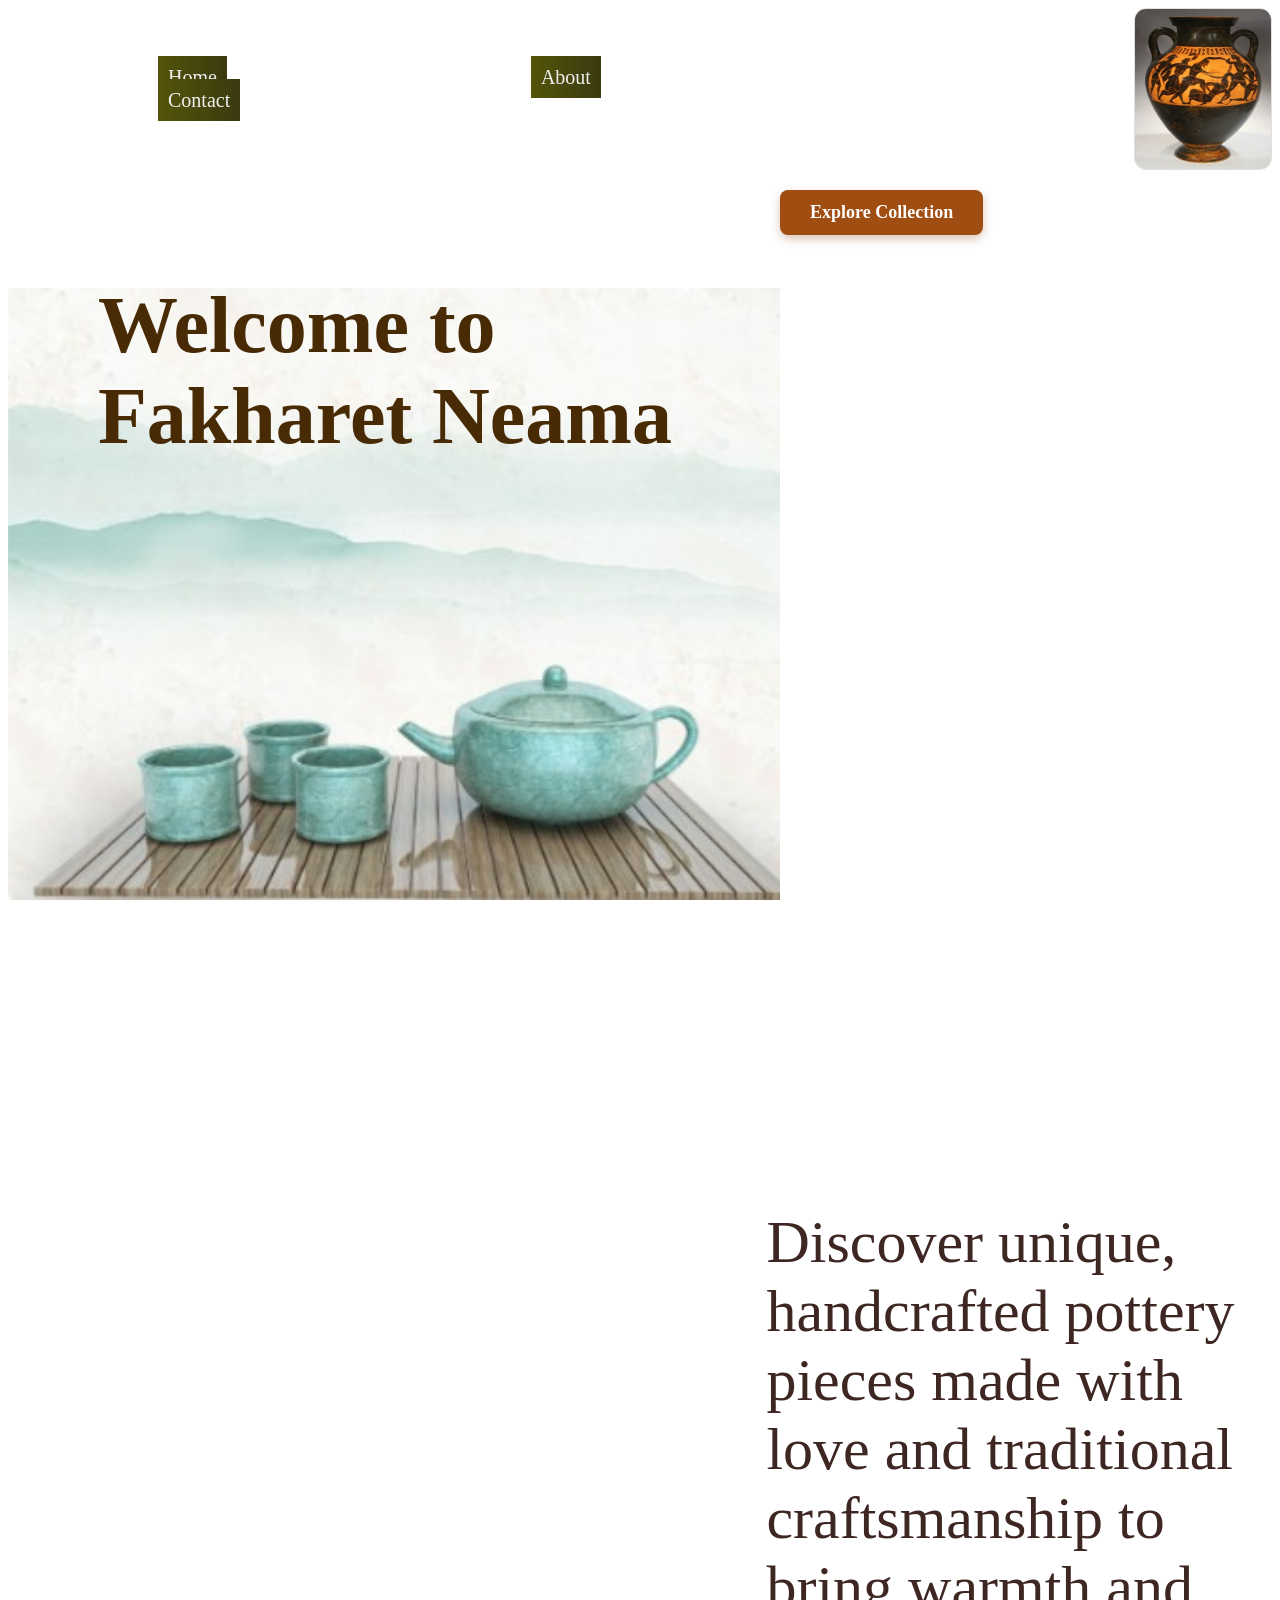
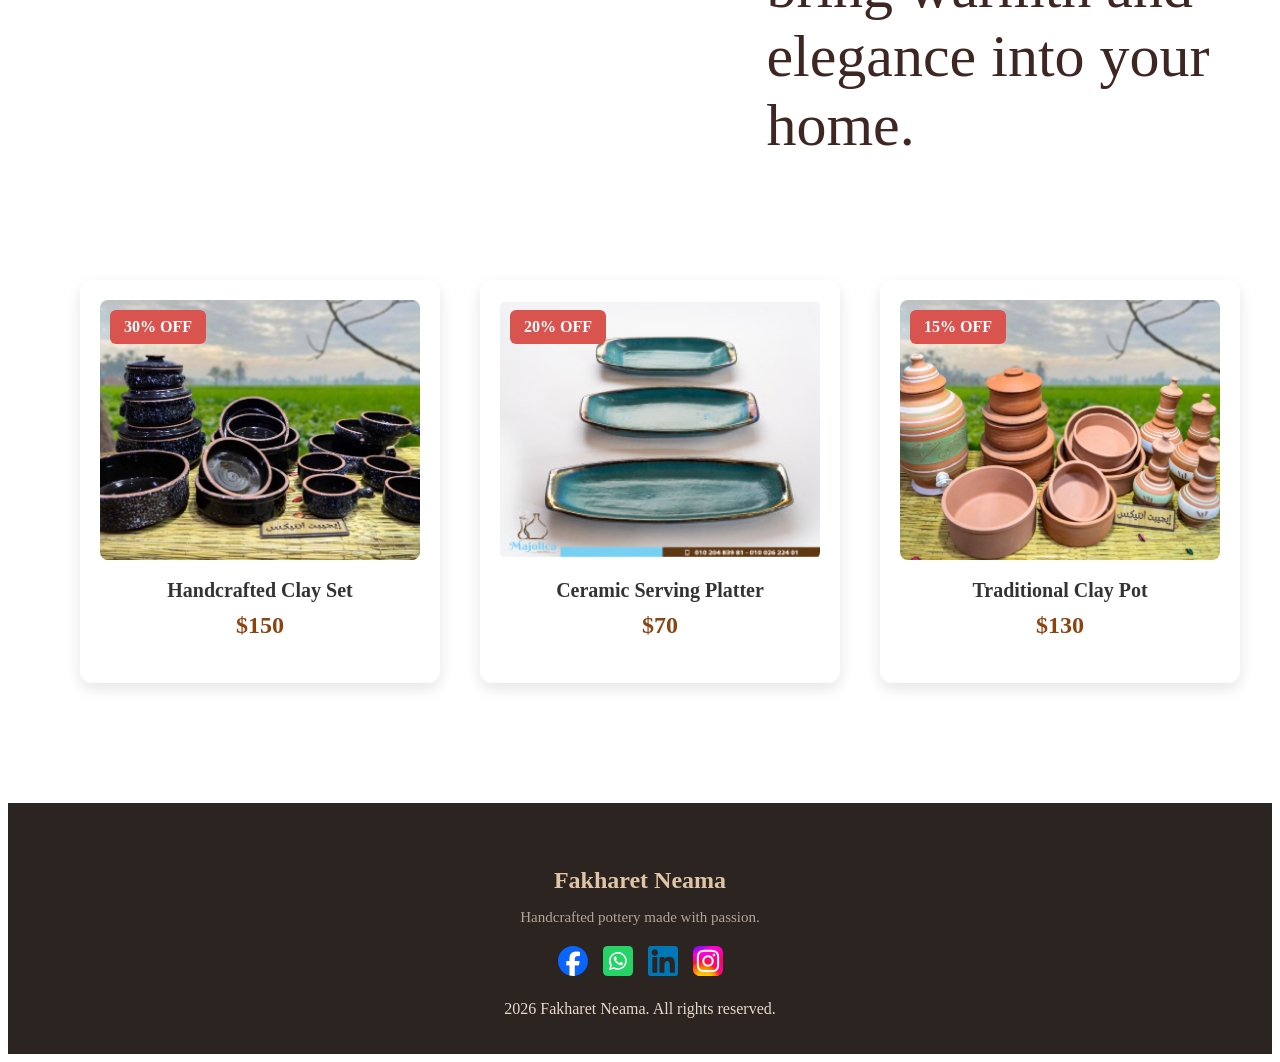
<file: index.html>
<!DOCTYPE html>
<html lang="en">
<head>
    <meta charset="UTF-8">
    <title>Home Page</title>
    <link rel="stylesheet" href="Style.css">
 </head>
 
    <body>
        <header>
    <div class="nav-links">
        <a href="Home.html">Home</a>
        <a href="About.html">About </a>
        <a href="#Contact">Contact</a>
    </div>

    <img class="imges" src="58290-فخار-اسود-يوناني.jpg" alt="Logo">
</header>
        <section class="hero" id="home">
        <div class="hero_left">
            <h1>Welcome to  <br>Fakharet Neama</h1>
        </div>
        <div class="hero_right">
                        <p>Discover unique, handcrafted pottery pieces made with love and traditional craftsmanship to bring warmth and elegance into your home.</p>

        </div>
        <a href="#products" class="hero-btn">Explore Collection</a>
    </section>
     <section class="products-container">

 
    <div class="product-card">
        <span class="badge">30% OFF</span>
        <img src="51.jpg" alt="Pottery Set">
        <h3 class="product-title">Handcrafted Clay Set</h3>
        <p class="price">$150</p>
    </div>

     
    <div class="product-card">
        <span class="badge">20% OFF</span>
        <img src="SKU23-270x270.jpeg" alt="Pottery Tray">
        <h3 class="product-title">Ceramic Serving Platter</h3>
        <p class="price">$70</p>
    </div>

    
    <div class="product-card">
        <span class="badge">15% OFF</span>
        <img src="25.jpg" alt="Pottery Pot">
        <h3 class="product-title">Traditional Clay Pot</h3>
        <p class="price">$130</p>
    </div>

</section>
<footer>
    <div class="footer-content">
        <p class="brand-name">Fakharet Neama</p>
        <p class="tagline">Handcrafted pottery made with passion.</p>
        
        <div class="footer-socials">
            <a href="https://www.google.com/" target="_blank">  <img src="2023_Facebook_icon.svg" alt=""> </a>
            <a href="https://www.google.com/" target="_blank">  <img src="whatsapp-svgrepo-com.svg" alt=""> </a>
            <a href="https://www.google.com/" target="_blank">  <img src="linkedin-svgrepo-com.svg" alt=""> </a>
            <a href="https://www.google.com/" target="_blank">  <img src="Instagram_logo_2022.svg" alt=""> </a>
            
         </div>

        <p class="copyright">  2026 Fakharet Neama. All rights reserved.</p>
    </div>
</footer>
  </body> 
    </html>
</file>
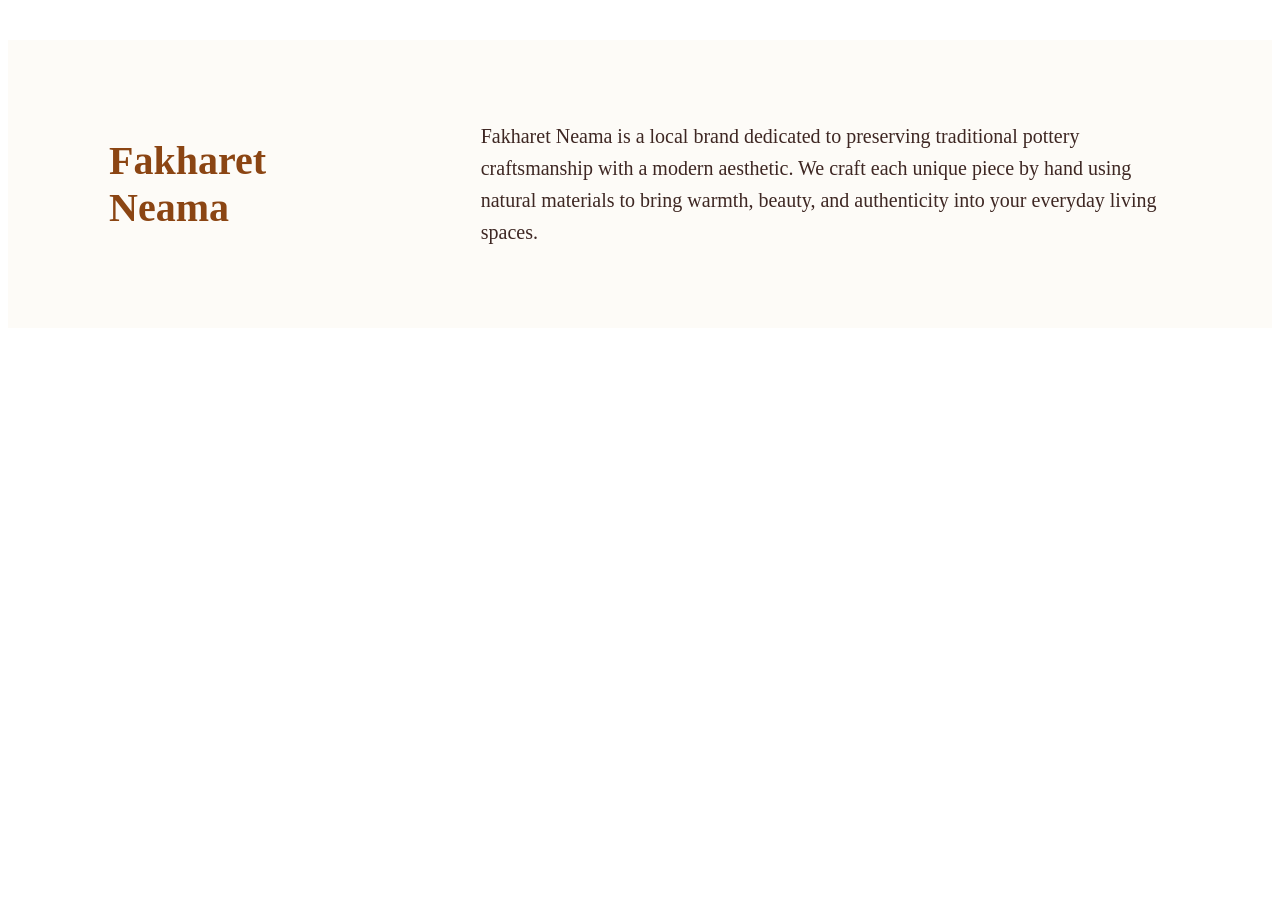
<file: About.html>
<!DOCTYPE html>
<html lang="en">
<head>
    <meta charset="UTF-8">
    <title>Home Page</title>
    <link rel="stylesheet" href="Style.css">
 </head>
 <body>
   
<section class="about-section" id="About">
    <div class="about-left">
        <h2>Fakharet Neama</h2>
    </div>
    <div class="about-right">
<p>Fakharet Neama is a local brand dedicated to preserving traditional pottery craftsmanship with a modern aesthetic. We craft each unique piece by hand using natural materials to bring warmth, beauty, and authenticity into your everyday living spaces.</p>    </div>
</section>
 </body>
  </html>
</file>
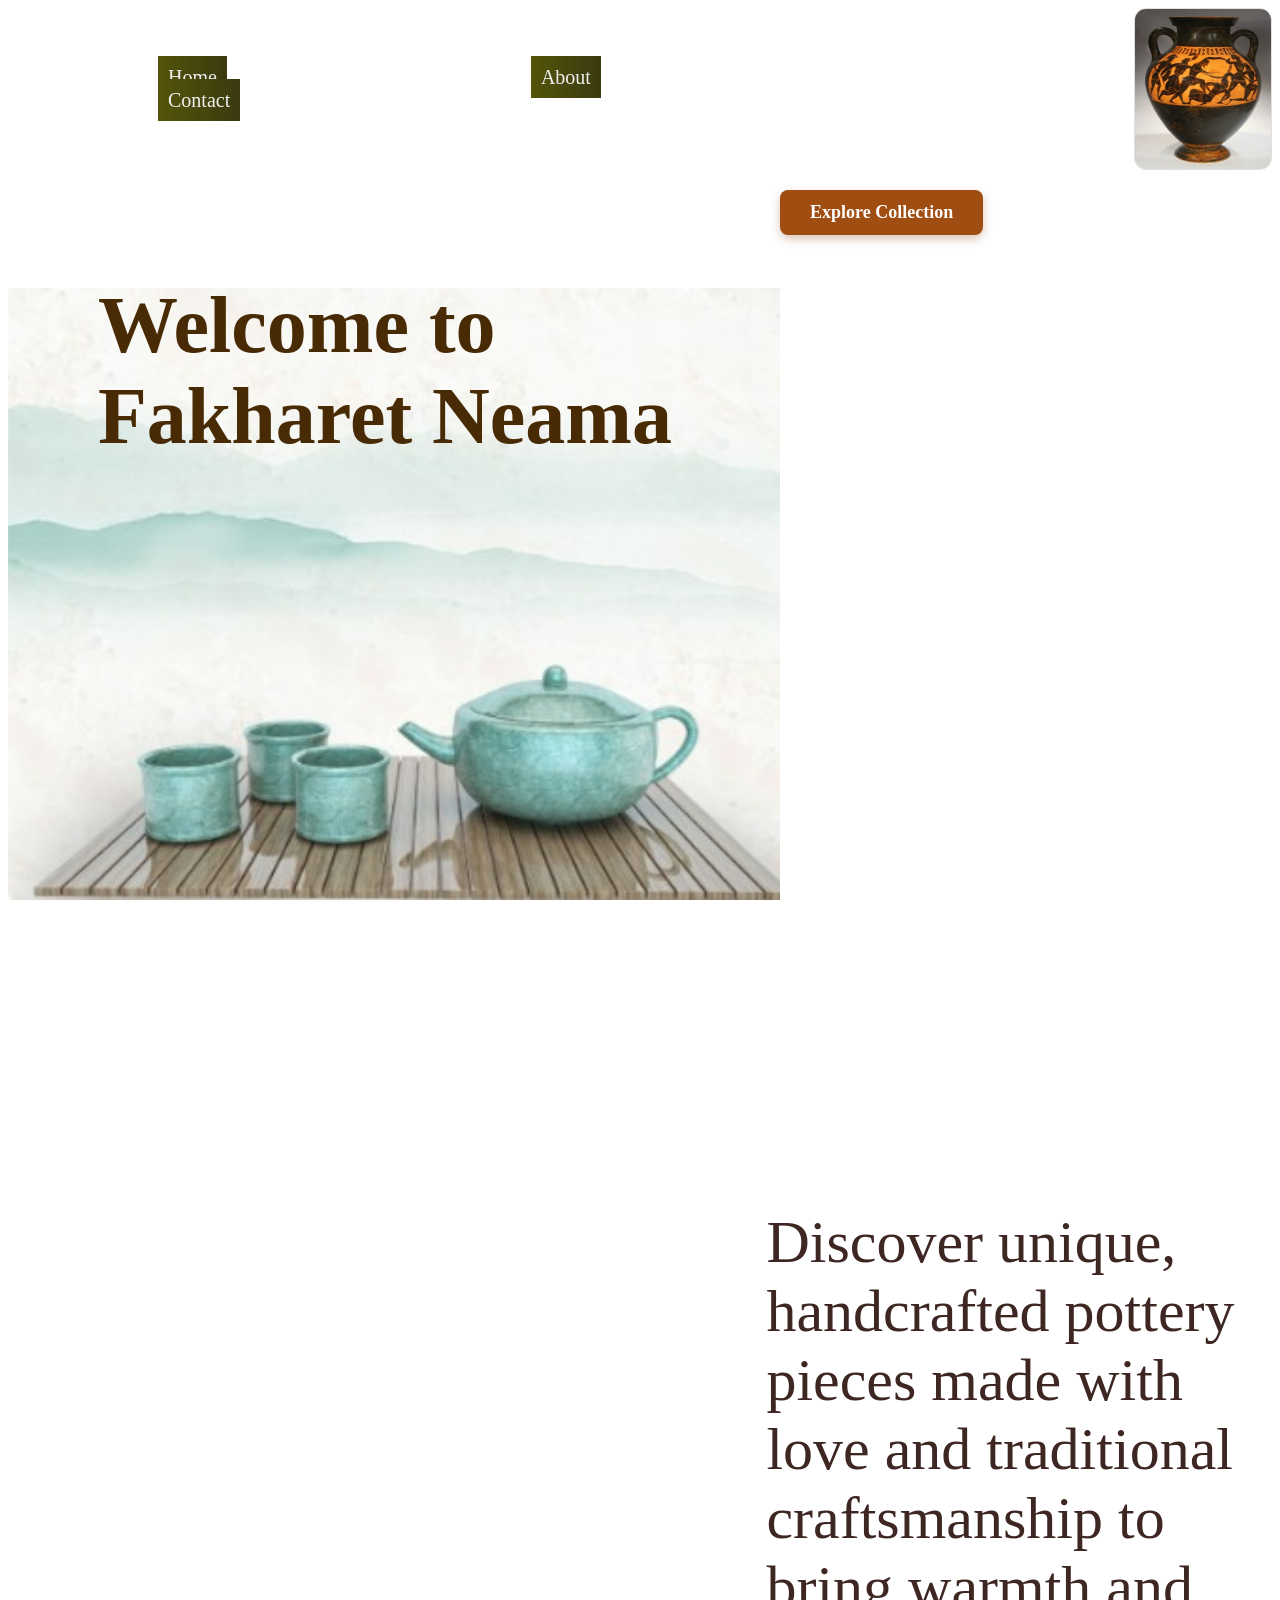
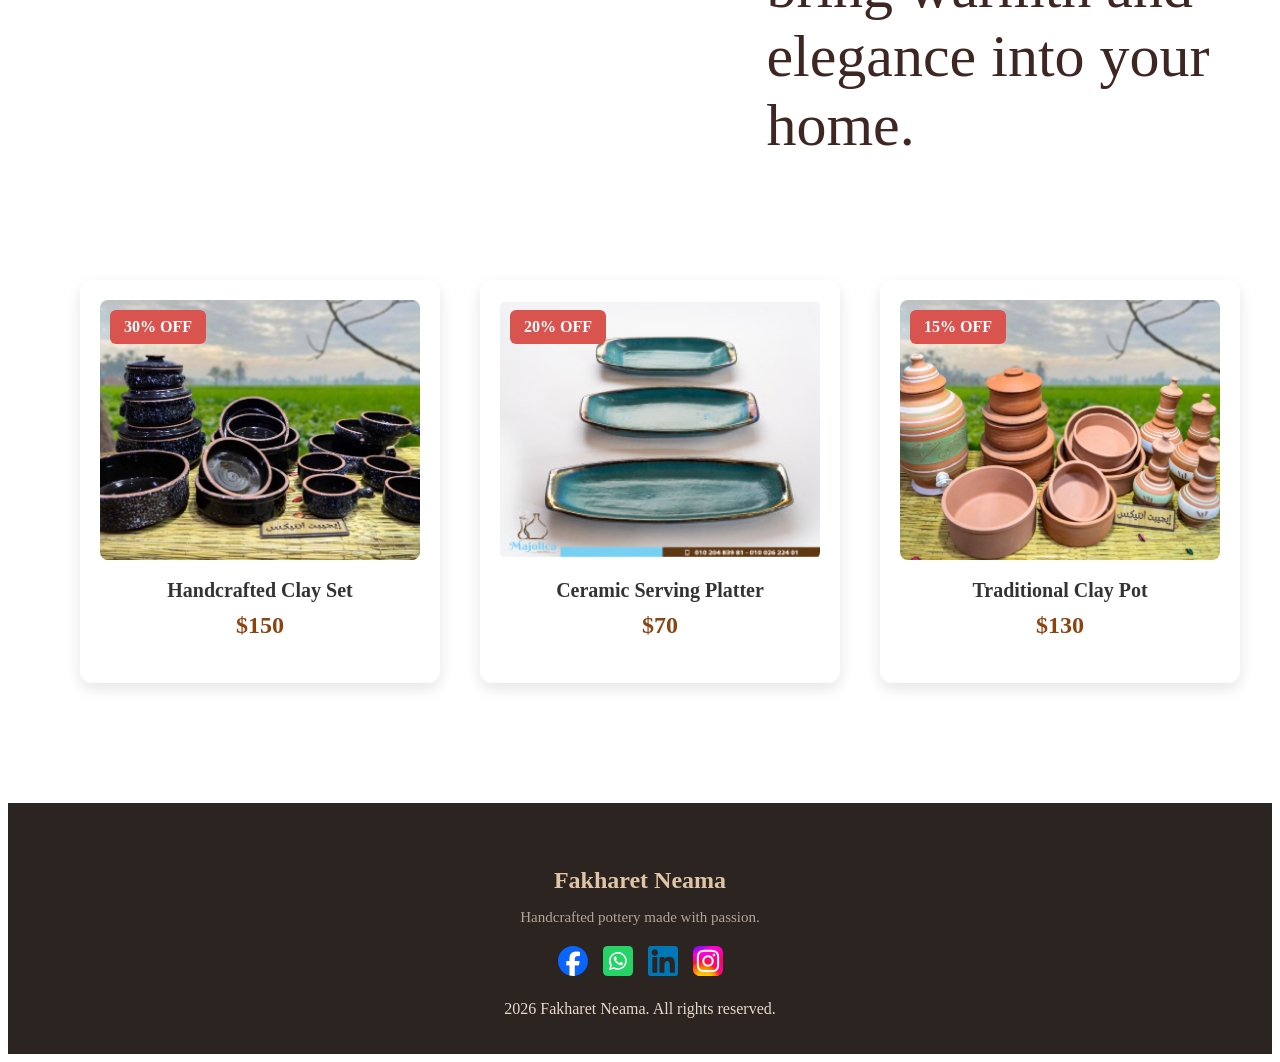
<file: Home.html>
<!DOCTYPE html>
<html lang="en">
<head>
    <meta charset="UTF-8">
    <title>Home Page</title>
    <link rel="stylesheet" href="Style.css">
 </head>
 
    <body>
        <header>
    <div class="nav-links">
        <a href="Home.html">Home</a>
        <a href="About.html">About </a>
        <a href="#Contact">Contact</a>
    </div>

    <img class="imges" src="58290-فخار-اسود-يوناني.jpg" alt="Logo">
</header>
        <section class="hero" id="home">
        <div class="hero_left">
            <h1>Welcome to  <br>Fakharet Neama</h1>
        </div>
        <div class="hero_right">
                        <p>Discover unique, handcrafted pottery pieces made with love and traditional craftsmanship to bring warmth and elegance into your home.</p>

        </div>
        <a href="#products" class="hero-btn">Explore Collection</a>
    </section>
     <section class="products-container">

 
    <div class="product-card">
        <span class="badge">30% OFF</span>
        <img src="51.jpg" alt="Pottery Set">
        <h3 class="product-title">Handcrafted Clay Set</h3>
        <p class="price">$150</p>
    </div>

     
    <div class="product-card">
        <span class="badge">20% OFF</span>
        <img src="SKU23-270x270.jpeg" alt="Pottery Tray">
        <h3 class="product-title">Ceramic Serving Platter</h3>
        <p class="price">$70</p>
    </div>

    
    <div class="product-card">
        <span class="badge">15% OFF</span>
        <img src="25.jpg" alt="Pottery Pot">
        <h3 class="product-title">Traditional Clay Pot</h3>
        <p class="price">$130</p>
    </div>

</section>
<footer>
    <div class="footer-content">
        <p class="brand-name">Fakharet Neama</p>
        <p class="tagline">Handcrafted pottery made with passion.</p>
        
        <div class="footer-socials">
            <a href="https://www.google.com/" target="_blank">  <img src="2023_Facebook_icon.svg" alt=""> </a>
            <a href="https://www.google.com/" target="_blank">  <img src="whatsapp-svgrepo-com.svg" alt=""> </a>
            <a href="https://www.google.com/" target="_blank">  <img src="linkedin-svgrepo-com.svg" alt=""> </a>
            <a href="https://www.google.com/" target="_blank">  <img src="Instagram_logo_2022.svg" alt=""> </a>
            
         </div>

        <p class="copyright">  2026 Fakharet Neama. All rights reserved.</p>
    </div>
</footer>
  </body> 
    </html>
</file>
<file: Style.css>
header{
 
    margin-top:0px;
    display:  flex;
    align-items: center;

}

.nav-links a {
    text-decoration: none;  
    color: rgb(240, 240, 240);
    font-size: 20px;
    margin: 150px ;
    padding: 10px;
    background-color: antiquewhite;
    margin-bottom: 10px;
    margin-top: 10px;
    background-image: linear-gradient(to right,rgb(84, 84, 10),rgb(58, 58, 16)) 
}

.imges{
width: 150px;
height: 160px;
 float: left;
 border-radius: 80px 90px 30px 20px;
 margin-left: 100px;
margin-top: 0px;
background-color: #ffffff;
    border-radius: 12px;
    border: 1px solid #e0e0e0;
 }
 
.hero_left{
    background-image: url(فخار.jpg);
    background-repeat: no-repeat;
    background-position: left ;
     background-size:  800px  ;
     padding:60px 50px 490px 90px;
       margin-top:100xp;
      align-items: center;
    float: left;
    width:50%;
     color: rgb(72, 43, 5); 
      
}
h1{
    font-size: 80px;
    margin-top:50px;
}
.hero_right{
    float:right;
    margin-top:130px;
    font-size: 25px;
    color: #3e2723;
    width:40%;
    font-size:60px;
 
}
.hero{
    clear: both;
}
.hero-btn {
    display: inline-block;
    margin-top: 20px;
    padding: 12px 30px;
    background-color: #a04d12; 
    color: white;  
    text-decoration: none;
    font-size: 18px;
    font-weight: bold;
    border-radius: 8px;
    box-shadow: 0 4px 10px rgba(139, 69, 19, 0.3);
    transition: background-color 0.3s, transform 0.2s;
}
.hero-btn:hover {
    background-color: #5c2c16;
    transform: translateY(-2px);  
}
 
.products-container {
    clear: both;              
    display: flex;
    justify-content: center;  
    gap: 40px;                
    padding: 60px 20px;
    width: 100%;
}

.product-card {
    position: relative;
    width: 320px;             
    background-color: #ffffff;
    border-radius: 12px;
    padding: 20px;
    text-align: center;
    box-shadow: 0 6px 15px rgba(0, 0, 0, 0.1);
    cursor: pointer;
     
}
.product-card:hover {
    transform: translateY(-10px);  
    box-shadow: 0 12px 24px rgba(0, 0, 0, 0.15);  
}
 
.product-card img {
    width: 100%;
    height: 260px;            
    object-fit: cover;
    border-radius: 8px;
}

.badge {
    position: absolute;
    top: 30px;
    left: 30px;
    background-color: #d9534f;
    color: white;
    padding: 8px 14px;        
    font-size: 16px;          
    font-weight: bold;
    border-radius: 6px;
    z-index: 10;
}

.product-title {
    font-size: 20px;
    margin: 15px 0 8px;
    color: #333;
}

.price {
    font-size: 24px;          
    font-weight: bold;
    color: #8B4513;
    margin-top: 10px;
}
 
footer {
    clear: both;                   
    background-color: #2c2421;     
    color: #e8d8c8;
    padding: 40px 20px 20px;
    text-align: center;
    margin-top: 60px;
}

.footer-content {
    max-width: 800px;
    margin: 0 auto;
}

.brand-name {
    font-size: 24px;
    font-weight: bold;
    color: #dfc5a5;
    margin-bottom: 5px;
}

.tagline {
    font-size: 15px;
    color: #b3a598;
    margin-bottom: 20px;
}
 
.footer-socials {
    display: flex;
    justify-content: center;  
    align-items: center;
    gap: 15px;                
    margin-bottom: 20px;
}

 
.footer-socials img {
    width: 30px;              
    height: 30px;           
    object-fit: contain;       
    transition: transform 0.2s ease;   
}

.footer-socials img:hover {
    transform: scale(1.15);   }
    .about-section {
    clear: both;
    display: flex;
    justify-content: space-between;
    align-items: center;
    padding: 60px 8%;
    background-color: #fdfbf7;
    margin-top: 40px;
}

.about-left {
    width: 25%;
    text-align:left  ;
}

.about-left h2 {
    font-size: 40px;
    color: #8B4513;
}

.about-right {
    width: 65%;
    text-align: left;
}

.about-right p {
    font-size: 20px;
    line-height: 1.6;
    color: #3e2723;
}
</file>
